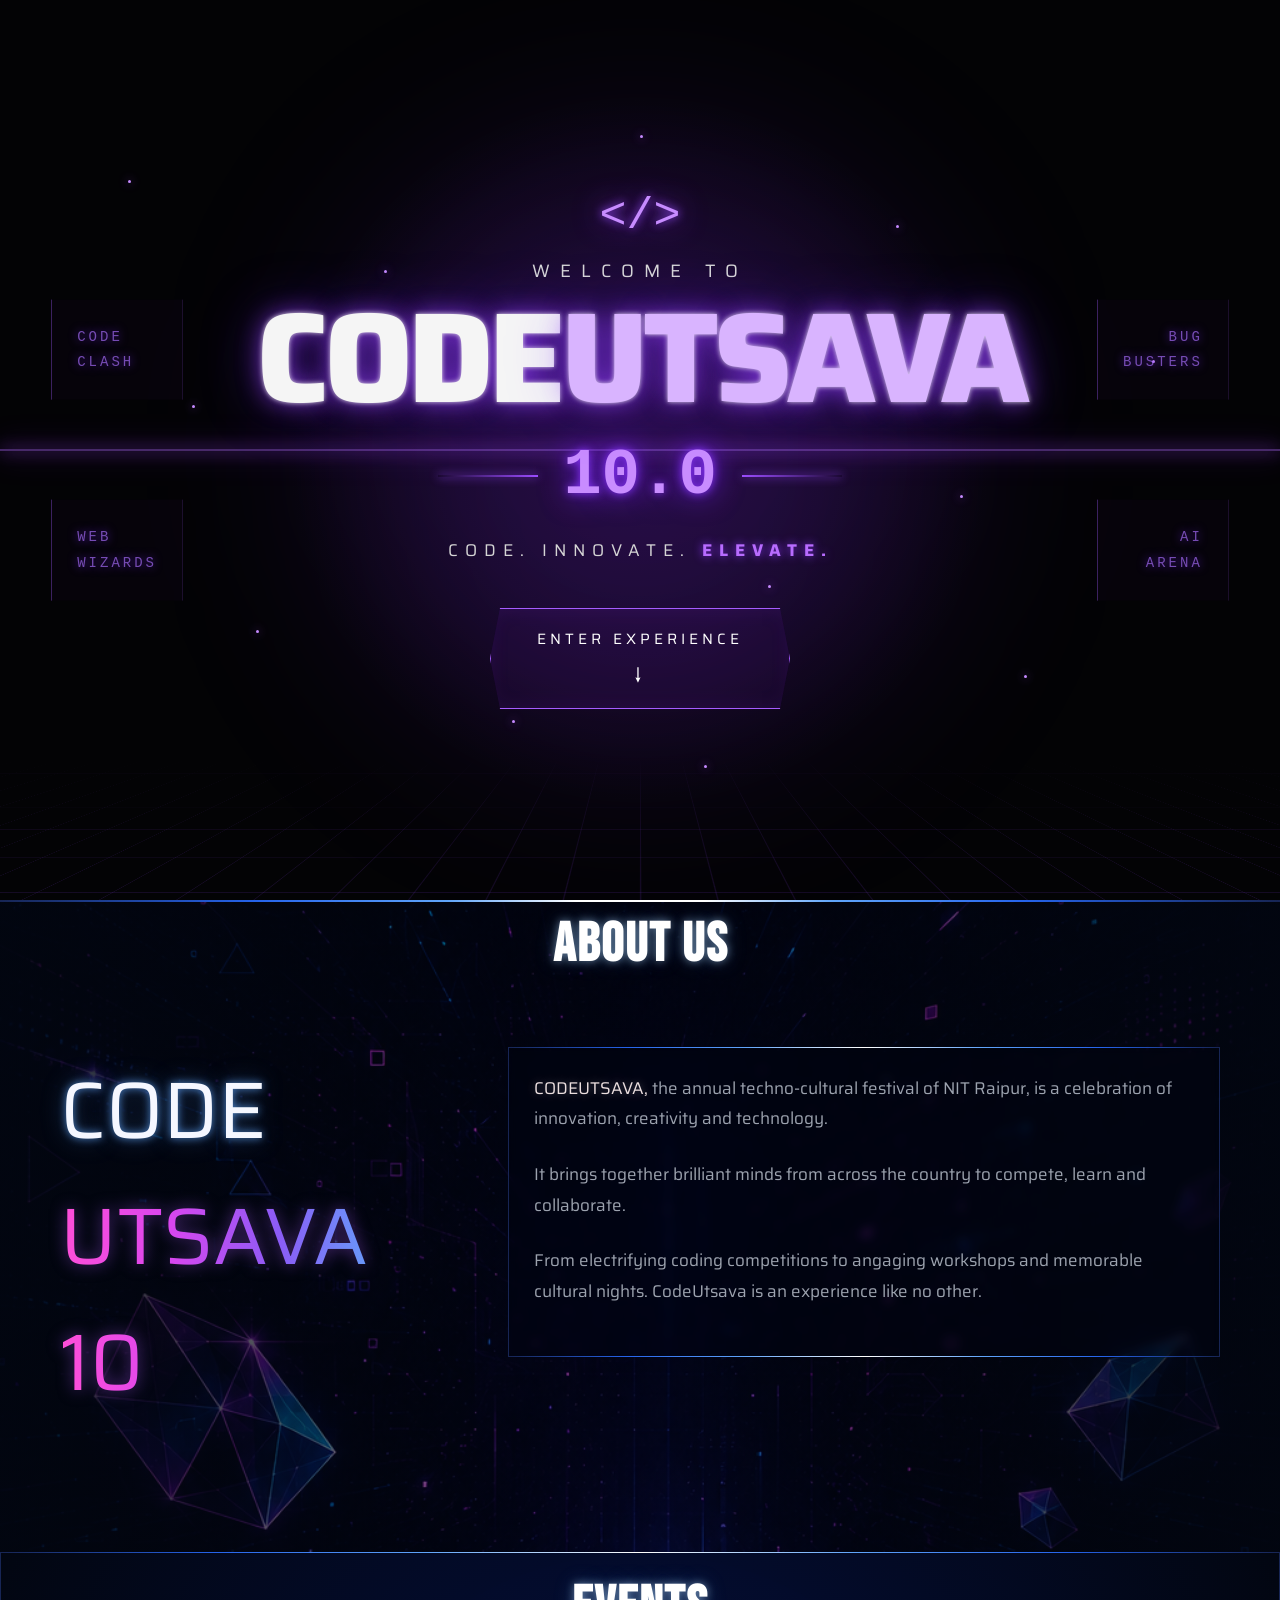
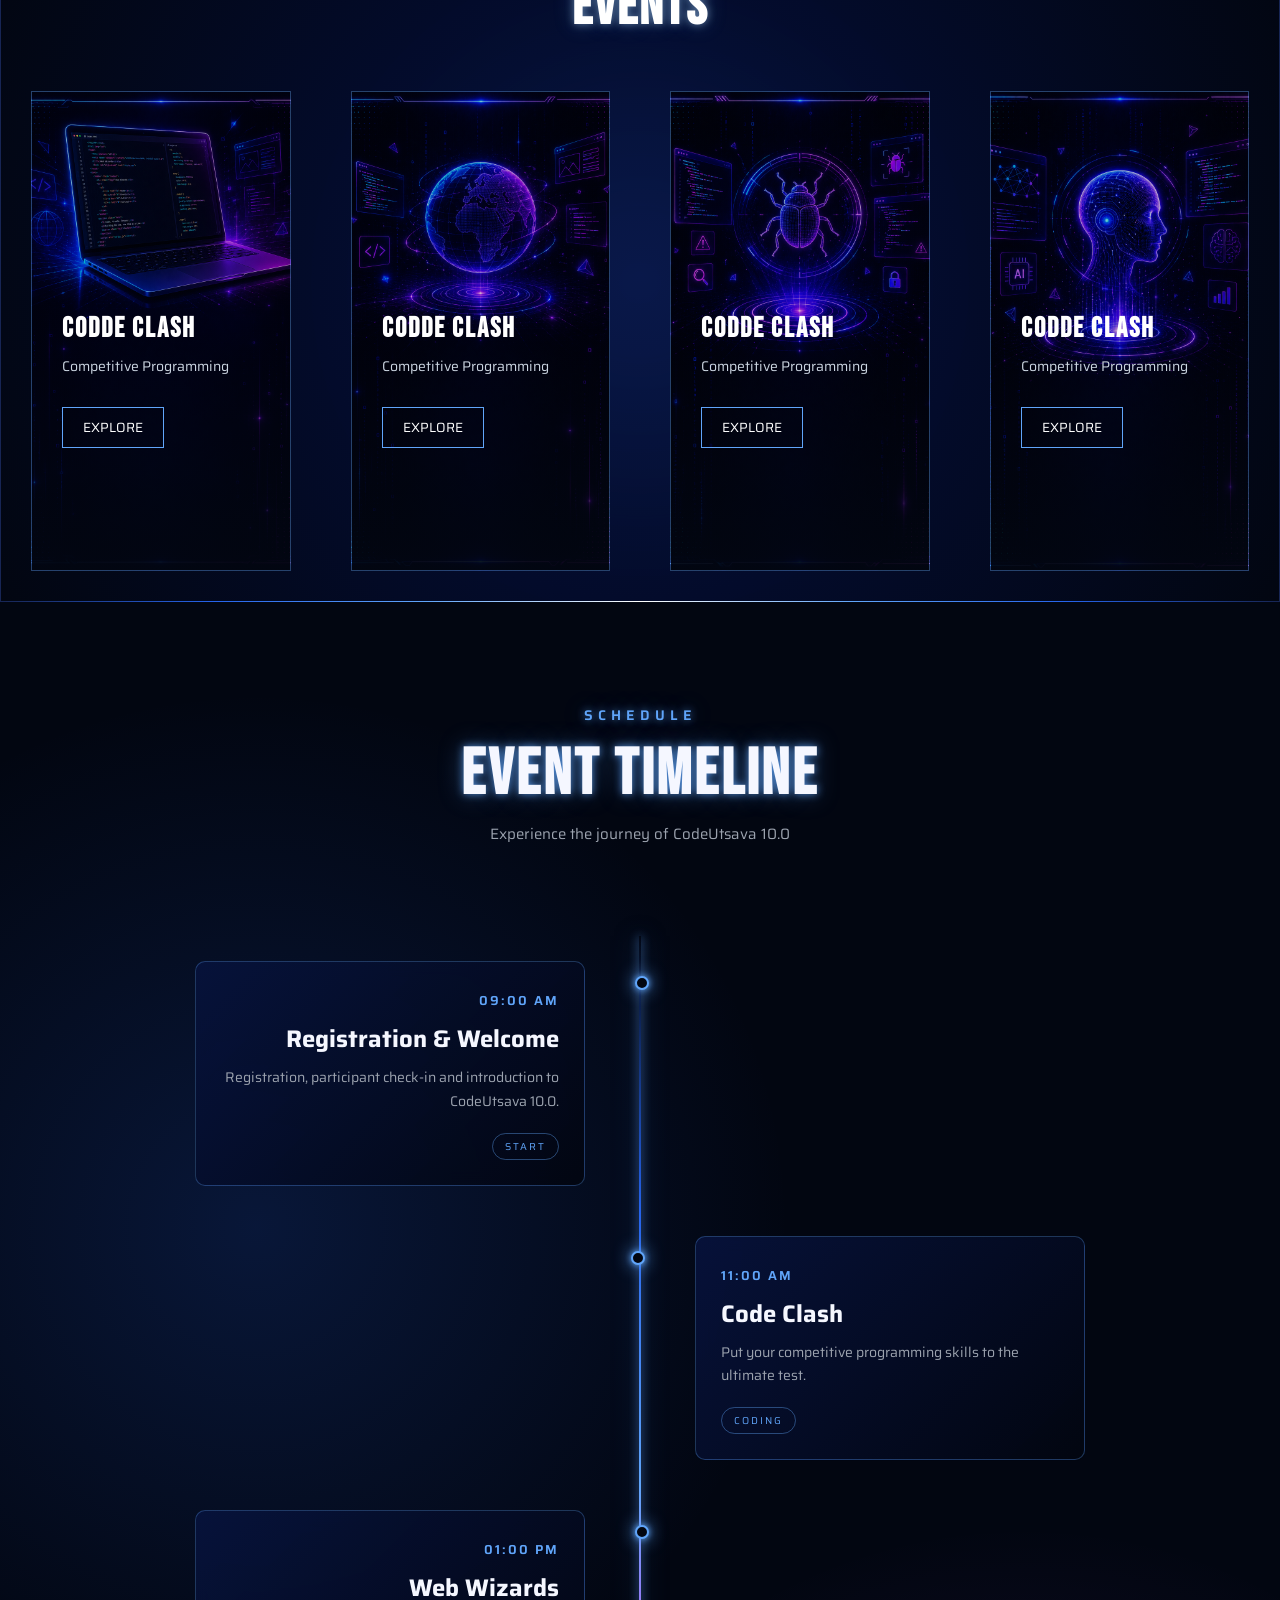
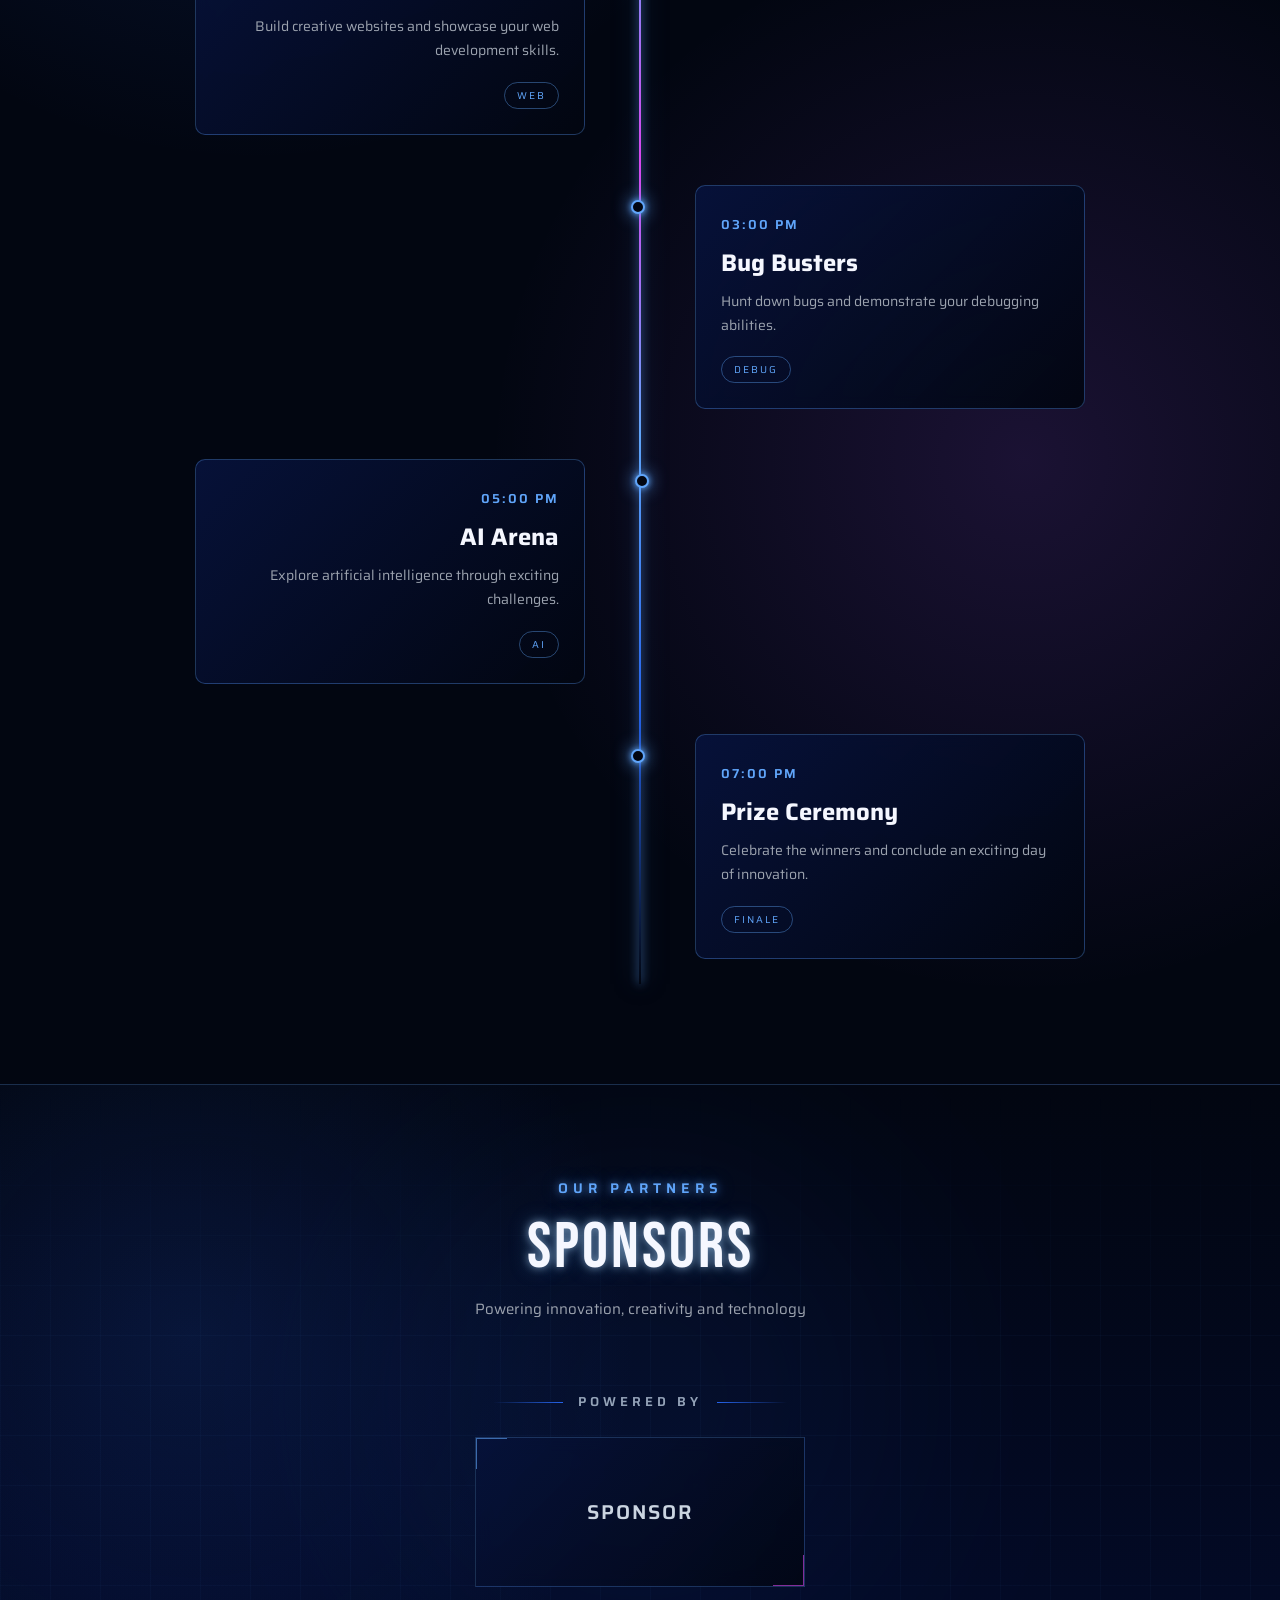
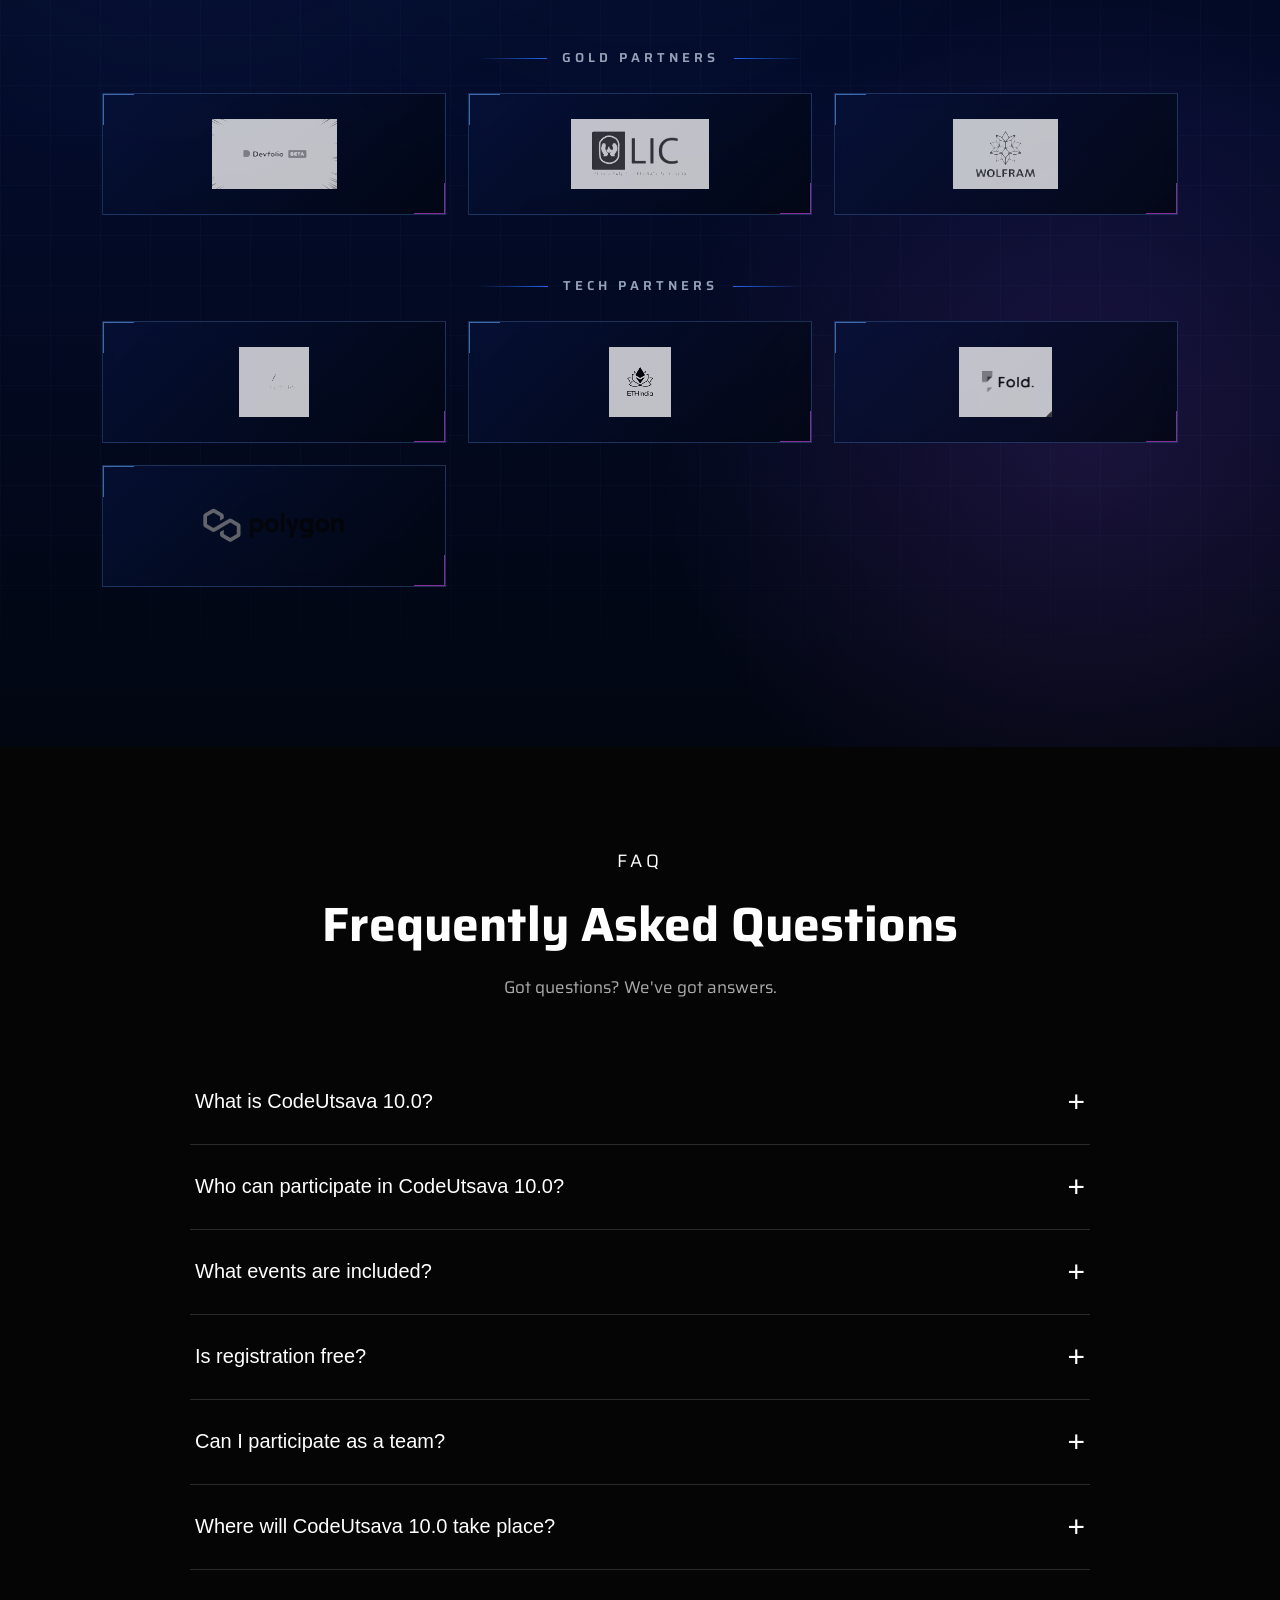
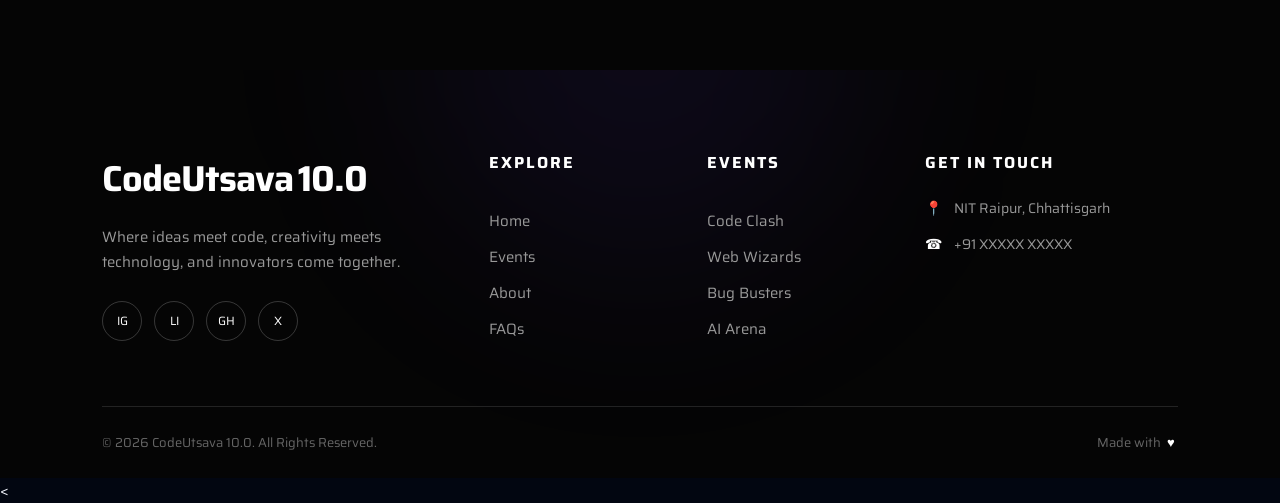
<file: index.html>
<!DOCTYPE html>
<html lang="en">

<head>
    <meta charset="UTF-8">
    <meta name="viewport" content="width=device-width, initial-scale=1.0">
    <title>Codeutsava 10.0</title>
    <link rel="icon" href="./assets/favicon.svg" type="image/svg+xml">
    <link rel="stylesheet" href="style.css">
</head>

<body>
    <div class="main">
        <nav>
            <span clas="item1">
                <p class="para1">CODEUTSAVA 10</p>
            </span>
            <div class="item2">
                <ul>
                    <li>HOME</li>
                    <li>EVENTS</li>
                    <li>SCHEDULE</li>
                    <li>SPEAKERS</li>
                    <li>SPONSORS</li>
                    <li>CONTACT</li>
                    <li><button class="btn1">REGISTER NOW</button></li>
                </ul>
            </div>
        </nav>
        <div class="box"></div>
        <div class="hero">
            <div class="item3">
                <span class=" spn spn1">
                    <h1>CODEUTSAVA </h1>
                </span>
                <span class="spn spn2">10</p></span>
            </div>
            <span class=" spn spn3">THE FESTIVAL OF CODE</span>
            <span class=" spn spn4">
                <img src="./assets/map.png" height="20px" width=""> 19th -24th October</span>
            <span class=" spn spn5">
                <img src="./assets/map.png" height="20px" width=""> NIT Raipur</span>
            <div class="item4"><button class="btn1">REGISTER NOW</button></div>
        </div>
    </div>
    <div>
        <div class="sec1"></div>
    </div>
    <div class="sec2">
        <div class=" sec2 item5">
            <div class="col1">ABOUT US</div>
            <div class="col2">
                <div class="item6">
                    <div class="abt">
                        <div class="abt3">CODE</div>
                        <div class="abt4">UTSAVA</div>
                        <div class="abt5">10</div>
                    </div>
                </div>
                <div class="item7">
                    <div class="item8">
                        <div class="abt6">
                            <span class="effect">CODEUTSAVA,</span> the annual techno-cultural festival of NIT Raipur,
                            is a celebration of innovation, creativity and technology.
                        </div>
                        <div class="abt7">It brings together brilliant minds from across the country to compete, learn
                            and collaborate.</div>
                        <div class="abt8">From electrifying coding competitions to angaging workshops and memorable
                            cultural nights. CodeUtsava is an experience like no other.</div>
                    </div>
                </div>
            </div>
        </div>
        <div class=" sec2 item9">
            <div class="event1">EVENTS</div>
            <div class="event2">
                <div class="event3 item10">
                    <div class="ev ev1">
                        <div class="pan1">
                            <h3>CODDE CLASH </h3>
                        </div>
                        <div class="pan2">
                            <p>Competitive Programming</p>
                        </div>
                        <div class="pan3">
                            <button>EXPLORE</button>
                        </div>
                    </div>
                </div>
                <div class="event3 item11">
                    <div class="ev ev2">
                        <div class="pan1">
                            <h3>CODDE CLASH </h3>
                        </div>
                        <div class="pan2">
                            <p>Competitive Programming</p>
                        </div>
                        <div class="pan3">
                            <button>EXPLORE</button>
                        </div>
                    </div>
                </div>
                <div class="event3 item12">
                    <div class="ev ev3">
                        <div class="pan1">
                            <h3>CODDE CLASH </h3>
                        </div>
                        <div class="pan2">
                            <p>Competitive Programming</p>
                        </div>
                        <div class="pan3">
                            <button>EXPLORE</button>
                        </div>
                    </div>
                </div>
                <div class="event3 item13">
                    <div class="ev ev4">
                        <div class="pan1">
                            <h3>CODDE CLASH </h3>
                        </div>
                        <div class="pan2">
                            <p>Competitive Programming</p>
                        </div>
                        <div class="pan3">
                            <button>EXPLORE</button>
                        </div>
                    </div>
                </div>
            </div>
        </div>
        <div class="sec2 item14">
            <section class="schedule-section item14" id="schedule">

                <div class="schedule-heading">
                    <span>SCHEDULE</span>

                    <h2>EVENT TIMELINE</h2>

                    <p>
                        Experience the journey of CodeUtsava 10.0
                    </p>
                </div>


                <div class="timeline">

                    <div class="timeline-item left">

                        <div class="timeline-dot"></div>

                        <div class="timeline-card">

                            <span class="schedule-time">
                                09:00 AM
                            </span>

                            <h3>
                                Registration & Welcome
                            </h3>

                            <p>
                                Registration, participant check-in
                                and introduction to CodeUtsava 10.0.
                            </p>

                            <span class="schedule-tag">
                                START
                            </span>

                        </div>

                    </div>


                    <div class="timeline-item right">

                        <div class="timeline-dot"></div>

                        <div class="timeline-card">

                            <span class="schedule-time">
                                11:00 AM
                            </span>

                            <h3>
                                Code Clash
                            </h3>

                            <p>
                                Put your competitive programming
                                skills to the ultimate test.
                            </p>

                            <span class="schedule-tag">
                                CODING
                            </span>

                        </div>

                    </div>


                    <div class="timeline-item left">

                        <div class="timeline-dot"></div>

                        <div class="timeline-card">

                            <span class="schedule-time">
                                01:00 PM
                            </span>

                            <h3>
                                Web Wizards
                            </h3>

                            <p>
                                Build creative websites and showcase
                                your web development skills.
                            </p>

                            <span class="schedule-tag">
                                WEB
                            </span>

                        </div>

                    </div>


                    <div class="timeline-item right">

                        <div class="timeline-dot"></div>

                        <div class="timeline-card">

                            <span class="schedule-time">
                                03:00 PM
                            </span>

                            <h3>
                                Bug Busters
                            </h3>

                            <p>
                                Hunt down bugs and demonstrate
                                your debugging abilities.
                            </p>

                            <span class="schedule-tag">
                                DEBUG
                            </span>

                        </div>

                    </div>


                    <div class="timeline-item left">

                        <div class="timeline-dot"></div>

                        <div class="timeline-card">

                            <span class="schedule-time">
                                05:00 PM
                            </span>

                            <h3>
                                AI Arena
                            </h3>

                            <p>
                                Explore artificial intelligence
                                through exciting challenges.
                            </p>

                            <span class="schedule-tag">
                                AI
                            </span>

                        </div>

                    </div>


                    <div class="timeline-item right">

                        <div class="timeline-dot"></div>

                        <div class="timeline-card">

                            <span class="schedule-time">
                                07:00 PM
                            </span>

                            <h3>
                                Prize Ceremony
                            </h3>

                            <p>
                                Celebrate the winners and conclude
                                an exciting day of innovation.
                            </p>

                            <span class="schedule-tag">
                                FINALE
                            </span>

                        </div>

                    </div>

                </div>

            </section>
        </div>
        <div class="sec2 item15" id="sponsors">

            <div class="sponsor1">
                <span>OUR PARTNERS</span>
                <h2>SPONSORS</h2>
                <p>
                    Powering innovation, creativity and technology
                </p>
            </div>


            <div class="sponsor2">

                <!-- TITLE SPONSOR -->
                <div class="sponsor-group">

                    <h3>POWERED BY</h3>

                    <div class="sponsor-grid sponsor-main">

                        <div class="sponsor-card">
                            <div class="sponsor-logo">
                                SPONSOR
                            </div>
                        </div>

                    </div>

                </div>


                <!-- GOLD SPONSORS -->
                <div class="sponsor-group">

                    <h3>GOLD PARTNERS</h3>

                    <div class="sponsor-grid">

                        <div class="sponsor-card">
                            <div class="sponsor-logo">
                                <img src="./assets/dev.png">
                            </div>
                        </div>

                        <div class="sponsor-card">
                            <div class="sponsor-logo">
                                <img src="./assets/lic.jpg">
                            </div>
                        </div>

                        <div class="sponsor-card">
                            <div class="sponsor-logo">
                                <img src="./assets/wolf.png">
                            </div>
                        </div>

                    </div>

                </div>


                <!-- TECH PARTNERS -->
                <div class="sponsor-group">

                    <h3>TECH PARTNERS</h3>

                    <div class="sponsor-grid">

                        <div class="sponsor-card">
                            <div class="sponsor-logo">
                                <img src="./assets/codep.jpg">
                            </div>
                        </div>

                        <div class="sponsor-card">
                            <div class="sponsor-logo">
                                <img src="./assets/eth.png">
                            </div>
                        </div>

                        <div class="sponsor-card">
                            <div class="sponsor-logo">
                                <img src="./assets/fold.webp">
                            </div>
                        </div>

                        <div class="sponsor-card">
                            <div class="sponsor-logo">
                                <img src="./assets/poly.png">
                            </div>
                        </div>

                    </div>

                </div>

            </div>

        </div>
    </div>
    <section class="faq-section" id="faq">
    <div class="faq-heading">
        <span>FAQ</span>
        <h2>Frequently Asked Questions</h2>
        <p>Got questions? We've got answers.</p>
    </div>

    <div class="faq-container">

        <div class="faq-item">
            <button class="faq-question">
                What is CodeUtsava 10.0?
                <span>+</span>
            </button>
            <div class="faq-answer">
                <p>
                    CodeUtsava 10.0 is a technical festival that brings together
                    students, developers, innovators, and tech enthusiasts to
                    compete, learn, and showcase their skills.
                </p>
            </div>
        </div>

        <div class="faq-item">
            <button class="faq-question">
                Who can participate in CodeUtsava 10.0?
                <span>+</span>
            </button>
            <div class="faq-answer">
                <p>
                    Students and technology enthusiasts who meet the eligibility
                    criteria can participate in the various events organized
                    under CodeUtsava 10.0.
                </p>
            </div>
        </div>

        <div class="faq-item">
            <button class="faq-question">
                What events are included?
                <span>+</span>
            </button>
            <div class="faq-answer">
                <p>
                    CodeUtsava features multiple technical events, including
                    coding competitions, web development challenges, debugging
                    contests, AI-based challenges, and other exciting activities.
                </p>
            </div>
        </div>

        <div class="faq-item">
            <button class="faq-question">
                Is registration free?
                <span>+</span>
            </button>
            <div class="faq-answer">
                <p>
                    Registration details, including participation fees and
                    eligibility, will be provided on the official registration
                    page.
                </p>
            </div>
        </div>

        <div class="faq-item">
            <button class="faq-question">
                Can I participate as a team?
                <span>+</span>
            </button>
            <div class="faq-answer">
                <p>
                    Yes. Team participation depends on the specific event.
                    Please check the rules of the event you wish to participate in.
                </p>
            </div>
        </div>

        <div class="faq-item">
            <button class="faq-question">
                Where will CodeUtsava 10.0 take place?
                <span>+</span>
            </button>
            <div class="faq-answer">
                <p>
                    CodeUtsava 10.0 will be conducted at NIT Raipur.
                    Detailed venue information will be announced along with
                    the event schedule.
                </p>
            </div>
        </div>

    </div>
</section>
<footer class="footer">
    <div class="footer-top">

        <div class="footer-brand">
            <h2>CodeUtsava<span>10.0</span></h2>
            <p>
                Where ideas meet code, creativity meets technology,
                and innovators come together.
            </p>

            <div class="social-links">
                <a href="https://www.instagram.com/?hl=en" aria-label="Instagram">IG</a>
                <a href="https://www.linkedin.com/home" aria-label="LinkedIn">LI</a>
                <a href="https://github.com/" aria-label="GitHub">GH</a>
                <a href="https://x.com/" aria-label="Twitter">X</a>
            </div>
        </div>

        <div class="footer-links">
            <h3>Explore</h3>
            <a href="#home">Home</a>
            <a href="#events">Events</a>
            <a href="#about">About</a>
            <a href="#faq">FAQs</a>
        </div>

        <div class="footer-links">
            <h3>Events</h3>
            <a href="#code-clash">Code Clash</a>
            <a href="#web-wizards">Web Wizards</a>
            <a href="#bug-busters">Bug Busters</a>
            <a href="#ai-arena">AI Arena</a>
        </div>

        <div class="footer-contact">
            <h3>Get In Touch</h3>

            <p>
                <span>📍</span>
                NIT Raipur, Chhattisgarh
            </p>


            <p>
                <span>☎</span>
                +91 XXXXX XXXXX
            </p>
        </div>

    </div>

    <div class="footer-divider"></div>

    <div class="footer-bottom">
        <p>© 2026 CodeUtsava 10.0. All Rights Reserved.</p>

        <p>
            Made with <span class="heart">♥</span>
        </p>
    </div>
</footer>
<!-- INTRO SCREEN -->
<<div class="intro-screen" id="introScreen">

        <div class="intro-grid"></div>
        <div class="intro-glow"></div>

        <div class="particles">
            <span></span>
            <span></span>
            <span></span>
            <span></span>
            <span></span>
            <span></span>
            <span></span>
            <span></span>
            <span></span>
            <span></span>
            <span></span>
            <span></span>
        </div>

        <div class="intro-content">

            <div class="code-symbol">&lt;/&gt;</div>

            <div class="welcome-text">
                WELCOME TO
            </div>

            <h1 class="intro-title">
                CODE<span>UTSAVA</span>
            </h1>

            <div class="intro-version">
                <span></span>
                10.0
                <span></span>
            </div>

            <p class="intro-tagline">
                CODE. INNOVATE. <strong>ELEVATE.</strong>
            </p>

            <button class="enter-btn" id="enterBtn">
                <span>ENTER EXPERIENCE</span>
                <i>↓</i>
            </button>

        </div>

        <div class="event-side left-side">
            <div>CODE<br>CLASH</div>
            <div>WEB<br>WIZARDS</div>
        </div>

        <div class="event-side right-side">
            <div>BUG<br>BUSTERS</div>
            <div>AI<br>ARENA</div>
        </div>

        <div class="intro-scan"></div>

    </div>


    <!-- YOUR SEPARATE JAVASCRIPT FILE -->
    <script src="script.js"></script>


</div>
</body>

</html>
</file>
<file: style.css>
@import url('https://fonts.googleapis.com/css2?family=Bebas+Neue&family=Saira:ital,wght@0,100..900;1,100..900&display=swap');


* {
    margin: 0;
    padding: 0;
    box-sizing: border-box;
}

html {
    scroll-behavior: smooth;
}

body {
    background: #020611;
    color: #f5f7ff;
    font-family: "Saira", sans-serif;
    overflow-x: hidden;
}

::selection {
    background: #60a5fa;
    color: #020611;
}

:root {
    --blue: #60a5fa;
    --dark-blue: #172554;
    --deep-blue: #030b2a;
    --purple: #a855f7;
    --pink: #d946ef;
    --white: #f5f7ff;
    --gray: #9ca3af;

    --glow-blue:
        0 0 8px rgba(96, 165, 250, 0.8),
        0 0 25px rgba(96, 165, 250, 0.35);

    --glow-purple:
        0 0 8px rgba(168, 85, 247, 0.8),
        0 0 25px rgba(168, 85, 247, 0.35);

    --border:
        linear-gradient(
            90deg,
            #172554,
            #2563eb,
            #60a5fa,
            #ffffff,
            #60a5fa,
            #2563eb,
            #172554
        );
}


.sec1 {
    height: 2px;

    background: linear-gradient(
        90deg,
        #172554 0%,
        #2563eb 20%,
        #60a5fa 35%,
        #ffffff 45%,
        #ffffff 55%,
        #60a5fa 65%,
        #2563eb 80%,
        #172554 100%
    );

    box-shadow:
        0 0 10px #2563eb,
        0 0 25px rgba(96, 165, 250, 0.5);

    animation: borderPulse 3s ease-in-out infinite;
}

@keyframes borderPulse {

    0% {
        opacity: 0.5;
    }

    50% {
        opacity: 1;
    }

    100% {
        opacity: 0.5;
    }
}

.main {
    position: relative;

    min-height: auto;

    background-image: url("./assets/bg.png");

    background-position: center;
    background-repeat: no-repeat;
    background-size: cover;

    overflow: hidden;
}


.main::before {
    content: "";

    position: absolute;
    inset: 0;

    background:
        radial-gradient(
            circle at 50% 50%,
            transparent 20%,
            rgba(2, 6, 17, 0.35) 70%,
            rgba(2, 6, 17, 0.8)
        );

    z-index: 0;
}



.main::after {
    content: "";

    position: absolute;

    width: 500px;
    height: 500px;

    left: 50%;
    top: 45%;

    transform: translate(-50%, -50%);

    background: #2563eb;

    opacity: 0.08;

    filter: blur(150px);

    border-radius: 50%;

    animation: heroGlow 7s ease-in-out infinite;

    z-index: 1;
}

@keyframes heroGlow {

    0% {
        transform: translate(-50%, -50%) scale(0.8);
    }

    50% {
        transform: translate(-50%, -50%) scale(1.3);
    }

    100% {
        transform: translate(-50%, -50%) scale(0.8);
    }
}


nav {
    position: relative;

    z-index: 10;

    margin: auto;

    display: flex;

    justify-content: space-between;

    align-items: center;

    max-width: 90vw;

    height: 100px;
}


.para1 {
    color: white;

    font-family: "Bebas Neue", sans-serif;

    font-size: 25px;

    letter-spacing: 2px;

    text-shadow: var(--glow-blue);

    cursor: pointer;

    transition: 0.3s;
}

.para1:hover {
    color: var(--blue);

    transform: scale(1.05);

    text-shadow:
        0 0 10px #60a5fa,
        0 0 30px #2563eb;
}


nav ul {
    display: flex;

    align-items: center;

    list-style: none;

    gap: 28px;
}

nav ul li {
    position: relative;

    color: #dbeafe;

    font-family: "Saira", sans-serif;

    font-size: 13px;

    font-weight: 500;

    letter-spacing: 1px;

    cursor: pointer;

    transition: 0.3s;
}


nav ul li:not(:last-child)::after {

    content: "";

    position: absolute;

    bottom: -8px;

    left: 50%;

    width: 0;

    height: 1px;

    transform: translateX(-50%);

    background: #60a5fa;

    box-shadow: 0 0 8px #60a5fa;

    transition: width 0.3s ease;
}

nav ul li:not(:last-child):hover::after {
    width: 100%;
}

nav ul li:hover {
    color: #60a5fa;

    text-shadow:
        0 0 10px rgba(96, 165, 250, 0.7);

    transform: translateY(-2px);
}


.btn1 {
    position: relative;

    padding: 12px 25px;

    border: 1px solid #60a5fa;

    border-radius: 4px;

    background: rgba(37, 99, 235, 0.08);

    color: white;

    font-family: "Saira", sans-serif;

    font-weight: 600;

    letter-spacing: 1px;

    cursor: pointer;

    overflow: hidden;

    transition:
        color 0.4s,
        transform 0.4s,
        box-shadow 0.4s;
}


.btn1::before {

    content: "";

    position: absolute;

    top: 0;
    left: -120%;

    width: 100%;
    height: 100%;

    background: linear-gradient(
        90deg,
        transparent,
        rgba(96, 165, 250, 0.5),
        rgba(168, 85, 247, 0.5),
        transparent
    );

    transition: left 0.6s ease;
}

.btn1:hover::before {
    left: 120%;
}

.btn1:hover {

    transform: translateY(-3px);

    border-color: #d946ef;

    box-shadow:
        0 0 10px rgba(96, 165, 250, 0.6),
        0 0 25px rgba(168, 85, 247, 0.35);

    color: white;
}
.hero {
    position: relative;
    z-index: 2;

    display: flex;
    justify-content: center;
    align-items: center;
    flex-direction: column;

    min-height: calc(100vh - 100px);

    gap: 15px;

    padding: 50px 20px;

    text-align: center;
}


/* CodeUtsava + 10.0 container */

.item3 {
    display: grid;

    grid-template-columns: minmax(0, 1fr) auto;

    align-items: center;

    gap: 20px;

    width: min(100%, 900px);

    animation: heroEnter 1.2s ease forwards;
}


@keyframes heroEnter {

    from {
        opacity: 0;
        transform: translateY(50px);
    }

    to {
        opacity: 1;
        transform: translateY(0);
    }
}


.spn {
    color: var(--white);
}


/* CODEUTSAVA */

.spn1 {
    font-size: clamp(28px, 3.5vw, 55px);

    font-family: "Bebas Neue", sans-serif;

    font-weight: 400;

    letter-spacing: clamp(2px, 0.4vw, 4px);

    text-shadow:
        0 0 8px rgba(180, 220, 255, 0.5),
        0 0 20px rgba(100, 180, 255, 0.25);
}


/* 10.0 */

.spn2 {
    font-family: "Bebas Neue", sans-serif;

    font-size: clamp(70px, 10vw, 180px);

    font-weight: 400;

    letter-spacing: -3px;

    color: transparent;

    -webkit-text-stroke: clamp(1.5px, 0.25vw, 3px) #b9f3ff;

    text-shadow:
        0 0 4px #ffffff,
        0 0 12px #6ee7ff,
        0 0 25px #a855f7,
        0 0 45px #d946ef;

    animation: numberGlow 3s ease-in-out infinite alternate;
}


@keyframes numberGlow {

    from {
        filter: brightness(0.8);
    }

    to {
        filter: brightness(1.3);
    }
}


/* Tagline */

.spn3 {
    font-size: clamp(24px, 3vw, 42px);

    font-family: "Saira", sans-serif;

    font-weight: 600;

    letter-spacing: clamp(1px, 0.2vw, 2px);

    animation: fadeIn 1.5s ease forwards;
}
@media (max-width: 700px) {

    .hero {
        min-height: calc(100vh - 70px);

        padding: 40px 15px;

        gap: 15px;
    }

    .item3 {
        grid-template-columns: 1fr;

        gap: 5px;

        width: 100%;
    }

    .spn1 {
        font-size: clamp(30px, 9vw, 45px);
    }

    .spn2 {
        font-size: clamp(75px, 22vw, 130px);

        letter-spacing: -2px;
    }

    .spn3 {
        font-size: clamp(22px, 6vw, 32px);

        margin-top: 10px;
    }
}
.spn4,
.spn5 {

    display: flex;

    align-items: center;

    gap: 8px;

    font-size: 20px;

    font-family: "Saira", sans-serif;

    font-weight: 400;

    color: #dbeafe;

    animation: fadeIn 1.8s ease forwards;
}

.spn4 img,
.spn5 img {

    filter:
        drop-shadow(0 0 5px #60a5fa);

    transition: 0.3s;
}

.spn4:hover img,
.spn5:hover img {

    transform: scale(1.2);

    filter:
        drop-shadow(0 0 10px #d946ef);
}


.item5 {

    position: relative;

    min-height: 650px;

    display: grid;

    grid-template-rows: 0.15fr 1fr;

    background-image: url("./assets/about.png");

    background-repeat: no-repeat;

    background-size: cover;

    background-position: center;

    overflow: hidden;
}



.item5::before {

    content: "";

    position: absolute;

    inset: 0;

    background:
        linear-gradient(
            90deg,
            rgba(2, 6, 17, 0.9),
            rgba(2, 6, 17, 0.35),
            rgba(2, 6, 17, 0.9)
        );

    pointer-events: none;
}



.col1,
.event1 {

    position: relative;

    z-index: 2;

    display: flex;

    justify-content: center;

    align-items: center;

    color: white;

    font-size: 55px;

    font-weight: 600;

    font-family: "Bebas Neue", sans-serif;

    letter-spacing: 2px;

    text-shadow:
        0 0 8px rgba(180, 220, 255, 0.5),
        0 0 20px rgba(100, 180, 255, 0.25);
}



.col2 {

    position: relative;

    z-index: 2;

    display: grid;

    grid-template-columns: 35% 65%;

    min-height: 500px;
}


.item6 {

    padding: 60px;
}

.item7 {

    padding: 60px;

    color: white;
}



.item8 {

    color: #aba1a1;

    border: 1px solid transparent;

    border-image: var(--border) 1;

    padding: 25px;

    background: rgba(2, 6, 17, 0.3);

    backdrop-filter: blur(5px);

    transition: 0.5s;
}

.item8:hover {

    transform: translateY(-5px);

    box-shadow:
        0 0 20px rgba(96, 165, 250, 0.12);
}



.abt {

    display: grid;

    grid-template-rows: 1fr 1fr 1fr;
}

.abt3 {

    color: #f5f7ff;

    font-size: 80px;

    font-family: "Saira", sans-serif;

    font-weight: 400;

    text-shadow: var(--glow-blue);
}

.abt4,
.abt5 {

    font-size: 80px;

    font-family: "Saira", sans-serif;

    font-weight: 400;

    background: linear-gradient(
        90deg,
        #ff4fd8,
        #d946ef,
        #8b5cf6,
        #60a5fa
    );

    -webkit-background-clip: text;

    -webkit-text-fill-color: transparent;

    background-clip: text;

    filter:
        drop-shadow(
            0 0 8px rgba(168, 85, 247, 0.5)
        );

    transition: 0.5s;
}

.abt4:hover,
.abt5:hover {

    transform: translateX(10px);

    filter:
        drop-shadow(0 0 15px #d946ef);
}


.abt6,
.abt7,
.abt8 {

    font-family: "Saira", sans-serif;

    font-size: 17px;

    line-height: 1.8;

    margin-bottom: 25px;

    color: #9ca3af;
}

.effect {

    color: #ebdfdf;

    text-shadow:
        0 0 8px rgba(255,255,255,0.3);
}


.item9 {

    min-height: 650px;

    display: grid;

    grid-template-rows: 0.2fr 1fr;

    background:
        radial-gradient(
            circle at center,
            #07133d 0%,
            #030b2a 45%,
            #020611 100%
        );

    border: 1px solid transparent;

    border-image: var(--border) 1;

    position: relative;

    overflow: hidden;
}


.item9::before {

    content: "";

    position: absolute;

    width: 400px;
    height: 400px;

    top: 20%;
    left: 50%;

    transform: translateX(-50%);

    background: #2563eb;

    opacity: 0.08;

    filter: blur(100px);

    border-radius: 50%;

    animation: eventGlow 6s infinite alternate;
}

@keyframes eventGlow {

    from {
        transform: translateX(-50%) scale(0.8);
    }

    to {
        transform: translateX(-50%) scale(1.3);
    }
}



.event2 {

    position: relative;

    z-index: 2;

    display: grid;

    grid-template-columns: repeat(4, 1fr);

    min-height: 450px;
}



.event3 {

    padding: 30px;

    min-height: 450px;
}



.ev {

    position: relative;

    height: 100%;

    min-height: 390px;

    border: 1px solid rgba(96, 165, 250, 0.4);

    overflow: hidden;

    transition:
        transform 0.5s ease,
        box-shadow 0.5s ease,
        border-color 0.5s ease;

    background-position: center;

    background-size: cover;
}


.ev::before {

    content: "";

    position: absolute;

    inset: 0;

    background:
        linear-gradient(
            to top,
            rgba(2, 6, 17, 0.95),
            rgba(2, 6, 17, 0.2),
            rgba(2, 6, 17, 0.2)
        );

    transition: 0.5s;
}


.ev::after {

    content: "";

    position: absolute;

    top: 0;

    left: -100%;

    width: 100%;

    height: 2px;

    background: linear-gradient(
        90deg,
        transparent,
        #60a5fa,
        #d946ef,
        transparent
    );

    transition: 0.6s;
}

.ev:hover::after {

    left: 100%;
}

.ev:hover {

    transform: translateY(-12px) scale(1.02);

    border-color: #60a5fa;

    box-shadow:
        0 0 15px rgba(96, 165, 250, 0.35),
        0 0 35px rgba(168, 85, 247, 0.15);
}

.ev:hover::before {

    background:
        linear-gradient(
            to top,
            rgba(2, 6, 17, 0.98),
            rgba(2, 6, 17, 0.1)
        );
}


.ev1 {
    background-image: url("./assets/code.png");
}

.ev2 {
    background-image: url("./assets/web.png");
}

.ev3 {
    background-image: url("./assets/bug.png");
}

.ev4 {
    background-image: url("./assets/ai.png");
}


.pan1,
.pan2,
.pan3 {

    position: relative;

    z-index: 2;
}

.pan1 {

    margin-top: 220px;

    padding: 0 30px;
}

.pan1 h3 {

    font-family: "Bebas Neue", sans-serif;

    font-size: 28px;

    letter-spacing: 2px;

    color: white;

    transition: 0.3s;
}

.ev:hover .pan1 h3 {

    color: #60a5fa;

    text-shadow: var(--glow-blue);
}


.pan2 {

    margin-top: 10px;

    padding: 0 30px;
}

.pan2 p {

    color: #cbd5e1;

    font-size: 14px;
}


.pan3 {

    margin-top: 30px;

    padding: 0 30px;
}



.pan3 button {

    padding: 9px 20px;

    background: transparent;

    border: 1px solid #60a5fa;

    color: white;

    font-family: "Saira", sans-serif;

    cursor: pointer;

    transition: 0.4s;
}

.pan3 button:hover {

    background: #60a5fa;

    color: #020611;

    box-shadow:
        0 0 10px #60a5fa,
        0 0 25px rgba(96, 165, 250, 0.5);
}


.schedule-section {

    position: relative;

    min-height: 100vh;

    padding: 100px 8%;

    background:
        radial-gradient(
            circle at 20% 30%,
            rgba(37, 99, 235, 0.18),
            transparent 30%
        ),
        radial-gradient(
            circle at 80% 70%,
            rgba(168, 85, 247, 0.15),
            transparent 30%
        ),
        #020611;

    overflow: hidden;
}


.schedule-heading {

    text-align: center;

    margin-bottom: 90px;
}

.schedule-heading span {

    color: #60a5fa;

    font-size: 14px;

    font-weight: 600;

    letter-spacing: 5px;

    text-shadow: var(--glow-blue);
}

.schedule-heading h2 {

    margin: 8px 0;

    font-family: "Bebas Neue", sans-serif;

    font-size: 65px;

    letter-spacing: 3px;

    text-shadow: var(--glow-blue);
}

.schedule-heading p {

    color: #9ca3af;

    font-size: 15px;
}


.timeline {

    position: relative;

    max-width: 1000px;

    margin: auto;
}



.timeline::before {

    content: "";

    position: absolute;

    left: 50%;

    top: 0;

    bottom: 0;

    width: 2px;

    transform: translateX(-50%);

    background: linear-gradient(
        to bottom,
        transparent,
        #2563eb,
        #60a5fa,
        #d946ef,
        #60a5fa,
        #2563eb,
        transparent
    );

    box-shadow:
        0 0 10px #60a5fa,
        0 0 25px rgba(96, 165, 250, 0.5);

    animation: timelinePulse 3s infinite;
}

@keyframes timelinePulse {

    0% {
        opacity: 0.4;
    }

    50% {
        opacity: 1;
    }

    100% {
        opacity: 0.4;
    }
}


.timeline-item {

    position: relative;

    width: 50%;

    padding: 25px 55px;
}

.timeline-item.left {

    left: 0;

    text-align: right;
}

.timeline-item.right {

    left: 50%;

    text-align: left;
}


.timeline-dot {

    position: absolute;

    top: 40px;

    width: 14px;

    height: 14px;

    border-radius: 50%;

    background: #020611;

    border: 2px solid #60a5fa;

    box-shadow:
        0 0 6px #60a5fa,
        0 0 18px #60a5fa;

    animation: dotPulse 2s infinite;

    z-index: 5;
}

.timeline-item.left .timeline-dot {

    right: -9px;
}

.timeline-item.right .timeline-dot {

    left: -9px;
}

@keyframes dotPulse {

    0% {
        transform: scale(0.9);
    }

    50% {
        transform: scale(1.15);

        box-shadow:
            0 0 10px #60a5fa,
            0 0 30px #d946ef;
    }

    100% {
        transform: scale(0.9);
    }
}


.timeline-card {

    position: relative;

    padding: 25px;

    background:
        linear-gradient(
            135deg,
            rgba(7, 19, 61, 0.9),
            rgba(2, 6, 17, 0.95)
        );

    border: 1px solid rgba(96, 165, 250, 0.3);

    border-radius: 10px;

    overflow: hidden;

    backdrop-filter: blur(8px);

    transition: 0.5s;
}

.timeline-card:hover {

    transform: translateY(-8px);

    border-color: #60a5fa;

    box-shadow:
        0 0 15px rgba(96, 165, 250, 0.3),
        0 0 35px rgba(168, 85, 247, 0.15);
}


.timeline-card::before {

    content: "";

    position: absolute;

    top: 0;

    left: -100%;

    width: 100%;

    height: 2px;

    background: linear-gradient(
        90deg,
        transparent,
        #60a5fa,
        #d946ef,
        transparent
    );

    transition: 0.7s;
}

.timeline-card:hover::before {

    left: 100%;
}


.schedule-time {

    color: #60a5fa;

    font-size: 13px;

    letter-spacing: 2px;

    font-weight: 600;
}


.timeline-card h3 {

    margin: 8px 0;

    font-size: 24px;

    transition: 0.3s;
}

.timeline-card:hover h3 {

    color: #60a5fa;

    text-shadow: var(--glow-blue);
}


.timeline-card p {

    color: #9ca3af;

    font-size: 14px;

    line-height: 1.7;

    margin-bottom: 18px;
}


.schedule-tag {

    display: inline-block;

    padding: 5px 12px;

    border: 1px solid rgba(96, 165, 250, 0.4);

    border-radius: 20px;

    color: #60a5fa;

    font-size: 10px;

    letter-spacing: 2px;

    transition: 0.3s;
}

.timeline-card:hover .schedule-tag {

    border-color: #d946ef;

    color: #d946ef;

    box-shadow:
        0 0 10px rgba(217, 70, 239, 0.3);
}


.item5,
.item9,
.schedule-section {

    animation: sectionAppear 1s ease both;
}

@keyframes sectionAppear {

    from {
        opacity: 0;
        transform: translateY(40px);
    }

    to {
        opacity: 1;
        transform: translateY(0);
    }
}


@media (max-width: 900px) {

    nav {

        max-width: 95vw;
    }

    nav ul {

        gap: 14px;
    }

    nav ul li {

        font-size: 11px;
    }

    .item3 {

        grid-template-columns: 1fr auto;
    }

    .event2 {

        grid-template-columns: repeat(2, 1fr);
    }

    .event3 {

        padding: 20px;
    }

    .col2 {

        grid-template-columns: 1fr;
    }

    .item6 {

        padding: 40px;
    }

    .item7 {

        padding: 40px;
    }
}


@media (max-width: 600px) {

    nav {

        height: 80px;

        flex-direction: column;

        justify-content: center;

        gap: 10px;
    }

    nav ul {

        gap: 10px;

        flex-wrap: wrap;

        justify-content: center;
    }

    nav ul li {

        font-size: 9px;
    }

    nav ul li:last-child {

        display: none;
    }


    .hero {

        min-height: calc(100vh - 80px);

        padding: 20px;
    }

    .item3 {

        display: flex;

        flex-direction: column;

        gap: 0;
    }

    .spn1 {

        font-size: 28px;
    }

    .spn2 {

        font-size: 110px;

        letter-spacing: -2px;
    }

    .spn3 {

        font-size: 25px;
    }

    .spn4,
    .spn5 {

        font-size: 15px;
    }



    .col1,
    .event1 {

        font-size: 42px;
    }

    .item5 {

        min-height: auto;
    }

    .col2 {

        display: block;
    }

    .item6 {

        padding: 30px;
    }

    .item7 {

        padding: 30px;
    }

    .abt3,
    .abt4,
    .abt5 {

        font-size: 55px;
    }


    .item9 {

        min-height: auto;
    }

    .event2 {

        grid-template-columns: 1fr;
    }

    .event3 {

        min-height: 400px;
    }



    .schedule-section {

        padding: 70px 20px;
    }

    .schedule-heading {

        margin-bottom: 60px;
    }

    .schedule-heading h2 {

        font-size: 45px;
    }

    .schedule-heading span {

        font-size: 11px;

        letter-spacing: 3px;
    }

    .schedule-heading p {

        font-size: 13px;
    }


    .timeline::before {

        left: 12px;

        transform: none;
    }

    .timeline-item,
    .timeline-item.left,
    .timeline-item.right {

        width: 100%;

        left: 0;

        padding-left: 45px;

        padding-right: 0;

        text-align: left;
    }

    .timeline-item.left .timeline-dot,
    .timeline-item.right .timeline-dot {

        left: 5px;

        right: auto;
    }

    .timeline-card {

        padding: 20px;
    }

    .timeline-card h3 {

        font-size: 20px;
    }

    .timeline-card p {

        font-size: 13px;
    }
}


@media (prefers-reduced-motion: reduce) {

    *,
    *::before,
    *::after {

        animation-duration: 0.01ms !important;

        animation-iteration-count: 1 !important;

        scroll-behavior: auto !important;

        transition-duration: 0.01ms !important;
    }
}

.item15 {

    position: relative;

    min-height: 850px;

    padding: 90px 8% 100px;

    box-sizing: border-box;

    display: block;

    background:
        radial-gradient(
            circle at 15% 20%,
            rgba(37, 99, 235, 0.15),
            transparent 30%
        ),
        radial-gradient(
            circle at 85% 75%,
            rgba(168, 85, 247, 0.14),
            transparent 30%
        ),
        linear-gradient(
            180deg,
            #020611,
            #030b2a,
            #020611
        );

    overflow: hidden;

    border-top: 1px solid rgba(96, 165, 250, 0.25);
}


.item15::before {

    content: "";

    position: absolute;

    width: 500px;
    height: 500px;

    top: 25%;
    left: 50%;

    transform: translate(-50%, -50%);

    background: #2563eb;

    opacity: 0.08;

    filter: blur(130px);

    border-radius: 50%;

    animation: sponsorGlow 7s ease-in-out infinite;
}


@keyframes sponsorGlow {

    0% {
        transform:
            translate(-50%, -50%)
            scale(0.8);
    }

    50% {
        transform:
            translate(-50%, -50%)
            scale(1.3);
    }

    100% {
        transform:
            translate(-50%, -50%)
            scale(0.8);
    }
}


.item15::after {

    content: "";

    position: absolute;

    inset: 0;

    background-image:
        linear-gradient(
            rgba(96, 165, 250, 0.035) 1px,
            transparent 1px
        ),
        linear-gradient(
            90deg,
            rgba(96, 165, 250, 0.035) 1px,
            transparent 1px
        );

    background-size: 50px 50px;

    mask-image: linear-gradient(
        to bottom,
        transparent,
        black 20%,
        black 80%,
        transparent
    );

    pointer-events: none;
}


.sponsor1 {

    position: relative;

    z-index: 2;

    text-align: center;

    margin-bottom: 70px;
}


.sponsor1 span {

    font-family: "Saira", sans-serif;

    font-size: 14px;

    font-weight: 600;

    letter-spacing: 5px;

    color: #60a5fa;

    text-shadow:
        0 0 8px rgba(96, 165, 250, 0.8),
        0 0 20px rgba(96, 165, 250, 0.4);

    animation: sponsorTextGlow 3s ease-in-out infinite;
}


@keyframes sponsorTextGlow {

    0% {
        opacity: 0.6;
    }

    50% {
        opacity: 1;
    }

    100% {
        opacity: 0.6;
    }
}


.sponsor1 h2 {

    margin-top: 8px;

    font-family: "Bebas Neue", sans-serif;

    font-size: 65px;

    font-weight: 400;

    letter-spacing: 3px;

    color: #f5f7ff;

    text-shadow:
        0 0 8px rgba(180, 220, 255, 0.6),
        0 0 20px rgba(100, 180, 255, 0.35);
}


.sponsor1 p {

    margin-top: 10px;

    color: #9ca3af;

    font-family: "Saira", sans-serif;

    font-size: 15px;
}


.sponsor2 {

    position: relative;

    z-index: 2;

    max-width: 1100px;

    margin: auto;
}



.sponsor-group {

    margin-bottom: 60px;
}


.sponsor-group h3 {

    text-align: center;

    margin-bottom: 25px;

    font-family: "Saira", sans-serif;

    font-size: 13px;

    font-weight: 600;

    letter-spacing: 4px;

    color: #94a3b8;

    position: relative;
}


.sponsor-group h3::before,
.sponsor-group h3::after {

    content: "";

    display: inline-block;

    width: 70px;

    height: 1px;

    vertical-align: middle;

    margin: 0 15px;

    background: linear-gradient(
        90deg,
        transparent,
        #2563eb
    );
}


.sponsor-group h3::after {

    background: linear-gradient(
        90deg,
        #2563eb,
        transparent
    );
}


.sponsor-grid {

    display: grid;

    grid-template-columns:
        repeat(3, 1fr);

    gap: 22px;
}



.sponsor-main {

    display: flex;

    justify-content: center;

    margin-bottom: 20px;
}


.sponsor-main .sponsor-card {

    width: 330px;

    min-height: 150px;
}


.sponsor-card {

    position: relative;

    min-height: 120px;

    display: flex;

    justify-content: center;

    align-items: center;

    padding: 25px;

    border: 1px solid rgba(
        96,
        165,
        250,
        0.25
    );

    background:
        linear-gradient(
            135deg,
            rgba(7, 19, 61, 0.65),
            rgba(2, 6, 17, 0.8)
        );

    backdrop-filter: blur(8px);

    overflow: hidden;

    transition:
        transform 0.5s ease,
        border-color 0.5s ease,
        box-shadow 0.5s ease,
        background 0.5s ease;
}



.sponsor-card::before {

    content: "";

    position: absolute;

    top: 0;

    left: 0;

    width: 30px;

    height: 30px;

    border-top: 1px solid #60a5fa;

    border-left: 1px solid #60a5fa;

    opacity: 0.6;

    transition: 0.4s;
}


.sponsor-card::after {

    content: "";

    position: absolute;

    bottom: 0;

    right: 0;

    width: 30px;

    height: 30px;

    border-bottom: 1px solid #d946ef;

    border-right: 1px solid #d946ef;

    opacity: 0.6;

    transition: 0.4s;
}



.sponsor-card .sponsor-logo::before {

    content: "";

    position: absolute;

    top: 0;

    left: -150%;

    width: 80%;

    height: 100%;

    transform: skewX(-25deg);

    background: linear-gradient(
        90deg,
        transparent,
        rgba(255,255,255,0.08),
        transparent
    );

    transition: left 0.7s ease;
}


.sponsor-card:hover
.sponsor-logo::before {

    left: 150%;
}



.sponsor-card:hover {

    transform:
        translateY(-8px)
        scale(1.02);

    border-color: #60a5fa;

    background:
        linear-gradient(
            135deg,
            rgba(12, 35, 95, 0.8),
            rgba(4, 10, 30, 0.9)
        );

    box-shadow:
        0 0 15px rgba(
            96,
            165,
            250,
            0.25
        ),
        0 0 35px rgba(
            168,
            85,
            247,
            0.15
        );
}


.sponsor-card:hover::before {

    width: 50px;

    height: 50px;

    opacity: 1;
}


.sponsor-card:hover::after {

    width: 50px;

    height: 50px;

    opacity: 1;
}



.sponsor-logo {

    position: relative;

    display: flex;

    justify-content: center;

    align-items: center;

    width: 100%;

    height: 100%;

    min-height: 70px;

    color: #cbd5e1;

    font-family: "Saira", sans-serif;

    font-size: 20px;

    font-weight: 600;

    letter-spacing: 2px;

    transition: 0.4s;
}


.sponsor-card:hover .sponsor-logo {

    color: #ffffff;

    text-shadow:
        0 0 8px #60a5fa,
        0 0 20px rgba(
            96,
            165,
            250,
            0.5
        );

    transform: scale(1.05);
}


.sponsor-logo img {

    max-width: 160px;

    max-height: 70px;

    object-fit: contain;

    filter:
        grayscale(100%)
        brightness(1.5);

    opacity: 0.75;

    transition:
        filter 0.4s ease,
        opacity 0.4s ease,
        transform 0.4s ease;
}


.sponsor-card:hover
.sponsor-logo img {

    filter:
        grayscale(0%)
        brightness(1);

    opacity: 1;

    transform: scale(1.08);
}



@media (max-width: 768px) {

    .item15 {

        padding:
            70px
            20px
            80px;
    }


    .sponsor1 {

        margin-bottom: 55px;
    }


    .sponsor1 span {

        font-size: 11px;

        letter-spacing: 3px;
    }


    .sponsor1 h2 {

        font-size: 48px;
    }


    .sponsor1 p {

        font-size: 13px;
    }


    .sponsor-grid {

        grid-template-columns: 1fr 1fr;

        gap: 15px;
    }


    .sponsor-main .sponsor-card {

        width: 80%;

        min-height: 130px;
    }


    .sponsor-card {

        min-height: 100px;

        padding: 15px;
    }


    .sponsor-logo {

        font-size: 15px;
    }


    .sponsor-group {

        margin-bottom: 45px;
    }


    .sponsor-group h3 {

        font-size: 10px;

        letter-spacing: 3px;
    }


    .sponsor-group h3::before,
    .sponsor-group h3::after {

        width: 25px;

        margin: 0 8px;
    }
}



@media (max-width: 480px) {

    .sponsor-grid {

        grid-template-columns: 1fr;
    }


    .sponsor-main .sponsor-card {

        width: 100%;
    }


    .sponsor1 h2 {

        font-size: 42px;
    }
}
.faq-section {
    min-height: auto;
    padding: 100px 8%;
    background: #050505;
    color: white;
}

.faq-heading {
    text-align: center;
    margin-bottom: 60px;
}

.faq-heading span {
    font-size: 18px;
    letter-spacing: 4px;
    text-transform: uppercase;
}

.faq-heading h2 {
    font-size: 48px;
    margin: 12px 0;
}

.faq-heading p {
    color: #aaa;
    font-size: 17px;
}

.faq-container {
    max-width: 900px;
    margin: auto;
}

.faq-item {
    border-bottom: 1px solid rgba(255,255,255,0.15);
}

.faq-question {
    width: 100%;
    padding: 25px 5px;
    background: none;
    border: none;
    color: white;
    font-size: 20px;
    text-align: left;
    cursor: pointer;

    display: flex;
    justify-content: space-between;
    align-items: center;
}

.faq-question span {
    font-size: 30px;
    transition: transform 0.3s ease;
}

.faq-answer {
    max-height: 0;
    overflow: hidden;
    transition: max-height 0.4s ease;
}

.faq-answer p {
    color: #aaa;
    line-height: 1.7;
    padding: 0 35px 25px 5px;
}

.faq-item.active .faq-answer {
    max-height: 200px;
}

.faq-item.active .faq-question span {
    transform: rotate(45deg);
}

@media (max-width: 600px) {

    .faq-section {
        padding: 70px 6%;
    }

    .faq-heading h2 {
        font-size: 34px;
    }

    .faq-question {
        font-size: 17px;
        padding: 20px 0;
    }

    .faq-answer p {
        font-size: 14px;
    }
}
.footer {
    position: relative;
    background: #050505;
    color: #fff;
    padding: 80px 8% 25px;
    overflow: hidden;
}

.footer::before {
    content: "";
    position: absolute;
    width: 450px;
    height: 450px;
    border-radius: 50%;
    background: rgba(120, 70, 255, 0.08);
    filter: blur(100px);
    top: -250px;
    left: 50%;
    transform: translateX(-50%);
    pointer-events: none;
}

.footer-top {
    position: relative;
    z-index: 1;

    display: grid;
    grid-template-columns: 2fr 1fr 1fr 1.5fr;
    gap: 50px;
    max-width: 1400px;
    margin: auto;
}


.footer-brand h2 {
    font-size: 36px;
    margin: 0 0 18px;
    letter-spacing: -1px;
}

.footer-brand h2 span {
    margin-left: 5px;
}

.footer-brand p {
    max-width: 350px;
    color: #999;
    line-height: 1.7;
    font-size: 15px;
}


.social-links {
    display: flex;
    gap: 12px;
    margin-top: 25px;
}

.social-links a {
    width: 40px;
    height: 40px;

    display: flex;
    justify-content: center;
    align-items: center;

    border: 1px solid rgba(255,255,255,0.2);
    border-radius: 50%;

    color: #fff;
    text-decoration: none;
    font-size: 12px;

    transition: 0.3s ease;
}

.social-links a:hover {
    transform: translateY(-5px);
    background: #fff;
    color: #000;
}


.footer-links h3,
.footer-contact h3 {
    font-size: 16px;
    margin-bottom: 22px;
    text-transform: uppercase;
    letter-spacing: 2px;
}


.footer-links {
    display: flex;
    flex-direction: column;
    gap: 12px;
}

.footer-links a {
    color: #999;
    text-decoration: none;
    font-size: 15px;
    transition: 0.3s ease;
}

.footer-links a:hover {
    color: #fff;
    transform: translateX(5px);
}


.footer-contact p {
    display: flex;
    gap: 12px;
    align-items: center;

    color: #999;
    font-size: 14px;
    margin: 14px 0;
}

.footer-contact p span {
    color: #fff;
}

.footer-divider {
    height: 1px;
    background: rgba(255,255,255,0.12);
    margin: 65px auto 25px;
    max-width: 1400px;
}

.footer-bottom {
    max-width: 1400px;
    margin: auto;

    display: flex;
    justify-content: space-between;
    align-items: center;

    color: #666;
    font-size: 13px;
}

.heart {
    color: #fff;
    margin: 0 3px;
}


@media (max-width: 900px) {

    .footer-top {
        grid-template-columns: 1fr 1fr;
    }

    .footer-brand {
        grid-column: span 2;
    }

    .footer-bottom {
        flex-direction: column;
        gap: 12px;
        text-align: center;
    }
}


@media (max-width: 600px) {

    .footer {
        padding: 60px 7% 20px;
    }

    .footer-top {
        grid-template-columns: 1fr;
        gap: 35px;
    }

    .footer-brand {
        grid-column: span 1;
    }

    .footer-brand h2 {
        font-size: 30px;
    }

    .footer-divider {
        margin-top: 45px;
    }
}


.intro-screen {
    position: fixed;
    inset: 0;
    z-index: 99999;

    display: flex;
    justify-content: center;
    align-items: center;

    overflow: hidden;

    background:
        radial-gradient(
            circle at center,
            rgba(87, 27, 140, 0.28),
            transparent 45%
        ),
        #030305;

    color: white;

    transition:
        opacity 1s ease,
        visibility 1s ease,
        transform 1s ease;
}



.intro-screen.hide {
    opacity: 0;
    visibility: hidden;
    transform: scale(1.08);
}



.intro-grid {
    position: absolute;

    width: 150%;
    height: 55%;

    bottom: -20%;
    left: -25%;

    background-image:
        linear-gradient(
            rgba(145, 65, 255, 0.18) 1px,
            transparent 1px
        ),
        linear-gradient(
            90deg,
            rgba(145, 65, 255, 0.18) 1px,
            transparent 1px
        );

    background-size: 60px 60px;

    transform:
        perspective(500px)
        rotateX(65deg);

    animation: gridMove 8s linear infinite;

    mask-image: linear-gradient(
        to top,
        black,
        transparent
    );
}

@keyframes gridMove {

    from {
        background-position: 0 0;
    }

    to {
        background-position: 0 60px;
    }
}



.intro-glow {
    position: absolute;

    width: 600px;
    height: 600px;

    border-radius: 50%;

    background: rgba(130, 45, 255, 0.15);

    filter: blur(100px);

    animation: glowPulse 4s ease-in-out infinite;
}

@keyframes glowPulse {

    0%,
    100% {
        transform: scale(0.9);
        opacity: 0.5;
    }

    50% {
        transform: scale(1.15);
        opacity: 1;
    }
}


.intro-content {
    position: relative;

    z-index: 5;

    text-align: center;

    display: flex;
    flex-direction: column;
    align-items: center;

    animation: introAppear 1.5s ease forwards;
}

@keyframes introAppear {

    from {
        opacity: 0;
        transform: translateY(40px);
    }

    to {
        opacity: 1;
        transform: translateY(0);
    }
}



.code-symbol {
    font-family: monospace;

    font-size: 45px;

    color: #c78cff;

    text-shadow:
        0 0 10px #9b4dff,
        0 0 30px #8a2be2;

    margin-bottom: 15px;

    animation: symbolPulse 2s ease-in-out infinite;
}

@keyframes symbolPulse {

    0%,
    100% {
        opacity: 0.6;
        transform: translateY(0);
    }

    50% {
        opacity: 1;
        transform: translateY(-5px);
    }
}


.welcome-text {

    font-family: "Saira", sans-serif;

    font-size: 18px;

    letter-spacing: 10px;

    color: #d7d7d7;

    margin-bottom: 15px;

    animation: letterReveal 1s ease forwards;
}

@keyframes letterReveal {

    from {
        letter-spacing: 2px;
        opacity: 0;
    }

    to {
        letter-spacing: 10px;
        opacity: 1;
    }
}



.intro-title {

    position: relative;

    margin: 0;

    font-family: "Saira", sans-serif;

    font-size: clamp(60px, 10vw, 150px);

    font-weight: 800;

    line-height: 0.9;

    letter-spacing: -5px;

    color: #f5f5f5;

    text-transform: uppercase;

    text-shadow:
        0 0 5px rgba(255,255,255,0.8),
        0 0 25px rgba(153, 66, 255, 0.7),
        0 0 60px rgba(111, 35, 255, 0.4);

    animation: titleGlow 3s ease-in-out infinite;
}

.intro-title span {
    color: #d9b4ff;
}

@keyframes titleGlow {

    0%,
    100% {
        filter: brightness(1);
    }

    50% {
        filter: brightness(1.3);
    }
}



.intro-version {

    display: flex;

    align-items: center;

    gap: 25px;

    margin-top: 25px;

    font-family: monospace;

    font-size: clamp(35px, 5vw, 65px);

    font-weight: bold;

    color: #c88cff;

    text-shadow:
        0 0 10px #8b35ff,
        0 0 30px #7a22ff;
}

.intro-version span {

    width: 100px;
    height: 2px;

    background: linear-gradient(
        90deg,
        transparent,
        #9b4dff
    );

    box-shadow: 0 0 10px #9b4dff;
}

.intro-version span:last-child {

    background: linear-gradient(
        90deg,
        #9b4dff,
        transparent
    );
}


.intro-tagline {

    margin-top: 25px;

    font-family: "Saira", sans-serif;

    font-size: 17px;

    letter-spacing: 7px;

    color: #d5d5d5;
}

.intro-tagline strong {
    color: #b86cff;

    text-shadow:
        0 0 10px #8b35ff;
}



.enter-btn {

    position: relative;

    margin-top: 45px;

    min-width: 300px;

    padding: 18px 35px;

    border: 1px solid #a65cff;

    background: rgba(91, 29, 150, 0.12);

    color: white;

    font-family: "Saira", sans-serif;

    font-size: 15px;

    letter-spacing: 4px;

    cursor: pointer;

    overflow: hidden;

    clip-path: polygon(
        10px 0,
        calc(100% - 10px) 0,
        100% 50%,
        calc(100% - 10px) 100%,
        10px 100%,
        0 50%
    );

    box-shadow:
        0 0 15px rgba(147, 55, 255, 0.4),
        inset 0 0 20px rgba(147, 55, 255, 0.1);

    transition: 0.4s ease;
}

.enter-btn::before {

    content: "";

    position: absolute;

    top: 0;
    left: -100%;

    width: 100%;
    height: 100%;

    background: linear-gradient(
        90deg,
        transparent,
        rgba(184, 108, 255, 0.35),
        transparent
    );

    transition: 0.6s;
}

.enter-btn:hover::before {
    left: 100%;
}

.enter-btn:hover {

    transform: translateY(-5px);

    background: rgba(141, 52, 230, 0.25);

    box-shadow:
        0 0 25px rgba(147, 55, 255, 0.7),
        inset 0 0 30px rgba(147, 55, 255, 0.15);
}

.enter-btn i {

    display: block;

    margin-top: 7px;

    font-style: normal;

    font-size: 20px;

    animation: arrowMove 1.5s infinite;
}

@keyframes arrowMove {

    0%,
    100% {
        transform: translateY(0);
    }

    50% {
        transform: translateY(5px);
    }
}



.event-side {

    position: absolute;

    top: 50%;

    transform: translateY(-50%);

    z-index: 3;

    display: flex;

    flex-direction: column;

    gap: 100px;

    font-family: monospace;

    font-size: 14px;

    letter-spacing: 3px;

    color: #a86cff;

    text-shadow:
        0 0 10px #762cff;

    opacity: 0.7;
}

.event-side div {

    padding: 25px;

    border-left: 1px solid rgba(160, 90, 255, 0.5);

    border-right: 1px solid rgba(160, 90, 255, 0.2);

    background: rgba(80, 30, 120, 0.08);

    line-height: 1.8;

    animation: sideFloat 4s ease-in-out infinite;
}

.left-side {
    left: 4%;
}

.right-side {
    right: 4%;
    text-align: right;
}

.right-side div {
    animation-delay: 1s;
}

@keyframes sideFloat {

    0%,
    100% {
        transform: translateY(0);
    }

    50% {
        transform: translateY(-10px);
    }
}


.intro-scan {

    position: absolute;

    left: 0;

    width: 100%;
    height: 2px;

    background: rgba(174, 100, 255, 0.4);

    box-shadow:
        0 0 15px #a64cff,
        0 0 30px #8a2be2;

    animation: scan 5s linear infinite;

    pointer-events: none;
}

@keyframes scan {

    from {
        top: -5%;
    }

    to {
        top: 105%;
    }
}


.particles span {

    position: absolute;

    width: 3px;
    height: 3px;

    border-radius: 50%;

    background: #c58aff;

    box-shadow:
        0 0 10px #a64cff;

    animation: particleFloat linear infinite;
}

.particles span:nth-child(1) {
    left: 10%;
    top: 20%;
    animation-duration: 5s;
}

.particles span:nth-child(2) {
    left: 20%;
    top: 70%;
    animation-duration: 7s;
}

.particles span:nth-child(3) {
    left: 30%;
    top: 30%;
    animation-duration: 4s;
}

.particles span:nth-child(4) {
    left: 40%;
    top: 80%;
    animation-duration: 6s;
}

.particles span:nth-child(5) {
    left: 50%;
    top: 15%;
    animation-duration: 8s;
}

.particles span:nth-child(6) {
    left: 60%;
    top: 65%;
    animation-duration: 5s;
}

.particles span:nth-child(7) {
    left: 70%;
    top: 25%;
    animation-duration: 7s;
}

.particles span:nth-child(8) {
    left: 80%;
    top: 75%;
    animation-duration: 6s;
}

.particles span:nth-child(9) {
    left: 90%;
    top: 40%;
    animation-duration: 5s;
}

.particles span:nth-child(10) {
    left: 15%;
    top: 45%;
    animation-duration: 9s;
}

.particles span:nth-child(11) {
    left: 75%;
    top: 55%;
    animation-duration: 4s;
}

.particles span:nth-child(12) {
    left: 55%;
    top: 85%;
    animation-duration: 7s;
}

@keyframes particleFloat {

    0% {
        opacity: 0;
        transform: translateY(30px);
    }

    30% {
        opacity: 1;
    }

    70% {
        opacity: 1;
    }

    100% {
        opacity: 0;
        transform: translateY(-100px);
    }
}


@media (max-width: 700px) {

    .intro-title {
        font-size: 17vw;
        letter-spacing: -2px;
    }

    .welcome-text {
        font-size: 12px;
        letter-spacing: 6px;
    }

    .intro-tagline {
        font-size: 11px;
        letter-spacing: 3px;
    }

    .intro-version {
        font-size: 40px;
        gap: 12px;
    }

    .intro-version span {
        width: 40px;
    }

    .enter-btn {
        min-width: 240px;
        padding: 15px 20px;
        font-size: 12px;
    }

    .event-side {
        display: none;
    }

    .code-symbol {
        font-size: 30px;
    }
}
.intro-screen {
    position: fixed;
    z-index: 99999;
}
</file>
